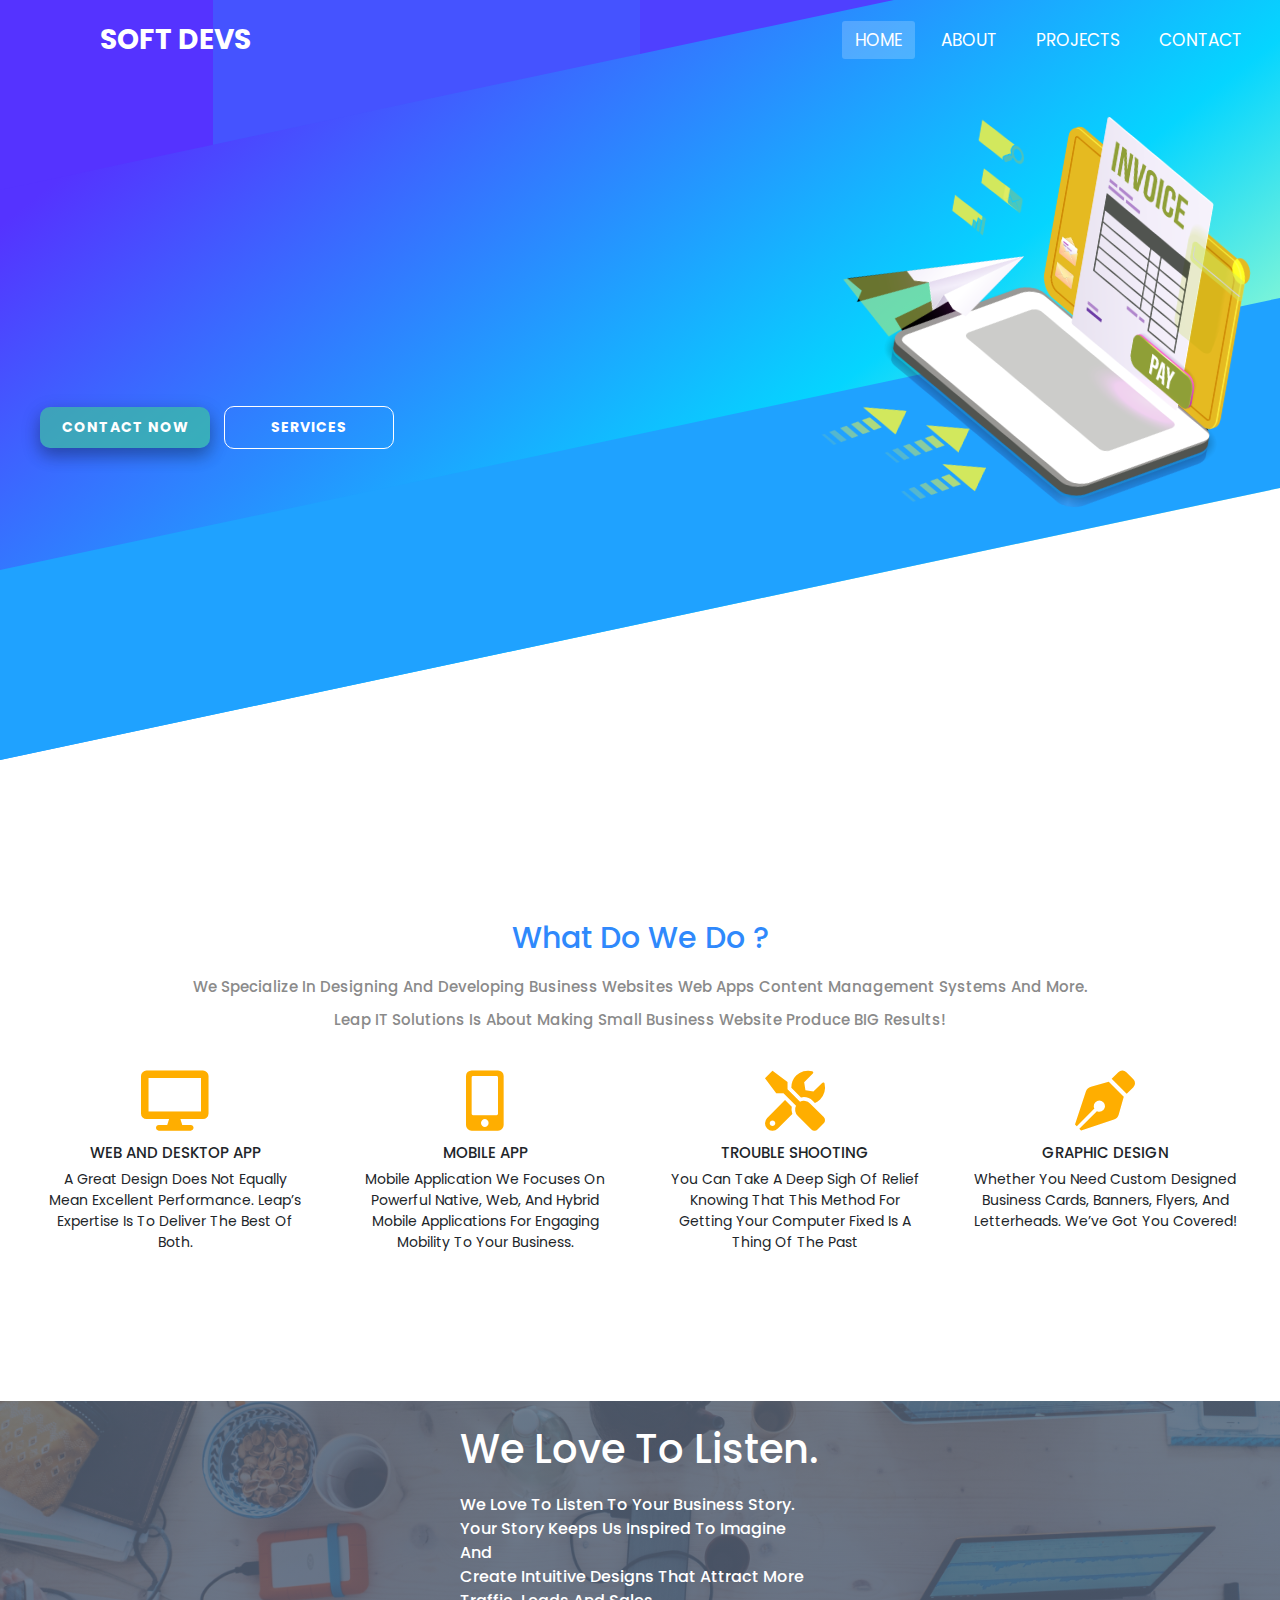
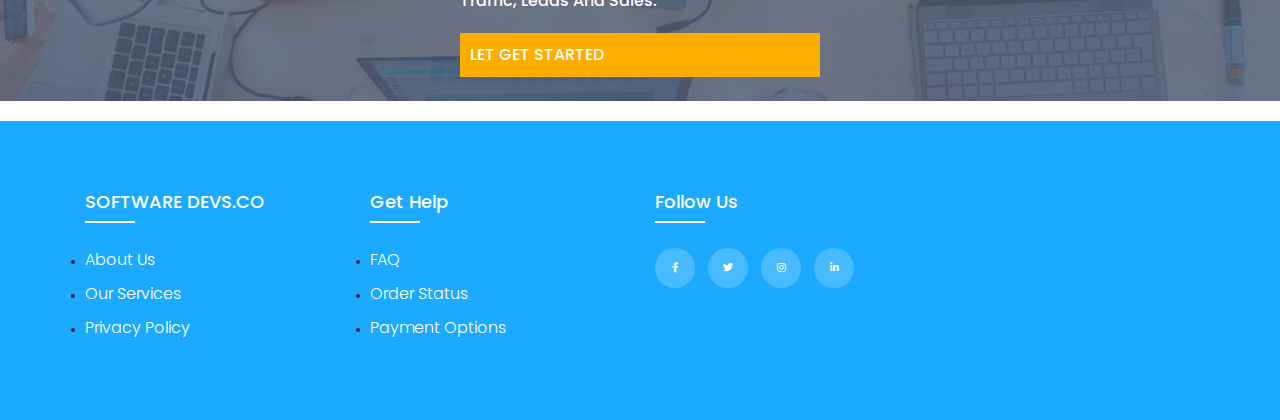
<file: index.html>
<!DOCTYPE html>
<html lang="en">
<head>
    <meta charset="UTF-8">
    <meta name="viewport" content="width=device-width, initial-scale=1.0">
    <meta http-equiv="X-UA-Compatible" content="ie=edge">
    <title>SOFTWARE DEVS</title>
    <link rel="stylesheet" href="./style/style.css">
    <link rel="stylesheet" href="https://cdnjs.cloudflare.com/ajax/libs/font-awesome/5.15.3/css/all.min.css"/>
     <link rel="stylesheet" href="https://maxcdn.bootstrapcdn.com/bootstrap/4.5.2/css/bootstrap.min.css">
  <script src="https://ajax.googleapis.com/ajax/libs/jquery/3.5.1/jquery.min.js"></script>
  <script src="https://cdnjs.cloudflare.com/ajax/libs/popper.js/1.16.0/umd/popper.min.js"></script>
  <script src="https://maxcdn.bootstrapcdn.com/bootstrap/4.5.2/js/bootstrap.min.js"></script>
</head>
<body>
    <nav>
        <input type="checkbox" id="check">
        <label for="check" class="checkbtn">
          <i class="fas fa-bars"></i>
        </label>
        <label class="logo">SOFT DEVS</label>
        <ul>
          <li><a class="active" href="./index.html">Home</a></li>
          <li><a href="./about.html">About</a></li>
          <li><a href="./projects.html">PROJECTS</a></li>
          <li><a href="./contact.html">Contact</a></li>
          
        </ul>
      </nav>
    

    <div class="block">
        <span></span>
        <span></span>
        <span></span>
        <span></span>
    </div>
    
    <div class="text">
        <div class="content-text">
        <h1>Interactive solutions for your business</h1>
        <p>We aspire to be the best Software developer <br> through technology leadership, innovation and success to our company.
        </p>
        <div class="button-area">
            <a href="#">Contact now</a>
            <a href="#">SERVICES</a>
        </div>
    </div>
    <div class="imgs">
        <img class="hero" src="./images/Untitled-2.png" alt="">
    </div>
   
</div>
    <div class="divider" style="height: 250px;"></div>
        <div class="section">
            <div class="section-content ">
                <h2 class=" title-fonts">What do we do ?</h2>
                <p class="small-fonts">We specialize in designing and developing  business websites web apps content management systems and more.</p>
                <p class="small-fonts">Leap IT Solutions is about making small business website produce BIG results!</p>
              </div>
            <div class="boxes">
                <div class="card card-size card-hover">
                    <i class="fas fa-desktop big-fonts"></i>
                    <div class="card-body">
                      <h4 class="card-title">WEB AND DESKTOP APP</h4>
                      <p class="card-text">
                        A great design does not equally mean excellent performance. Leap’s expertise is to deliver the best of both.
                      </p>
                    </div>
                  </div>
                  <div class="card card-size">
                    <i class="fas fa-mobile-alt big-fonts"></i>
                    <div class="card-body">
                      <h4 class="card-title">MOBILE APP</h4>
                      <p class="card-text">
                        Mobile Application we focuses on powerful native, web, and hybrid mobile applications for engaging mobility to your business. 
                      </p>
                    </div>
                  </div>
                  <div class="card card-size">
                    <i class="fas fa-tools big-fonts"></i>
                    <div class="card-body">
                      <h4 class="card-title">TROUBLE SHOOTING</h4>
                      <p class="card-text">
                      you can take a deep sigh of relief knowing that this method for getting your computer fixed is a thing of the past
                      </p>
                    </div>
                  </div>
                  <div class="card card-size">
                    <i class="fas fa-pen-nib big-fonts"></i>
                    <div class="card-body">
                      <h4 class="card-title">GRAPHIC DESIGN</h4>
                      <p class="card-text">
                        Whether you need custom designed business cards, banners, flyers, and letterheads. We’ve got you covered!
                    </div>
                  </div>
            </div>
        </div>
        <div class="divider" style="height: 100px;"></div>
        <div class="slider">
          <div class="slider-content">
            <h1 class="title-fonts slider-fonts">We love to listen.</h1>
            <p class="slider-small">We love to listen to your business story.<br>
              Your story keeps us inspired to imagine and <br> create intuitive designs
              that attract more traffic, leads and sales.</p>
              <p class="slider-small get-sart"><a style="text-decoration: none; color: rgb(255, 255, 255); background-color: transparent;" href="">LET GET STARTED</a></p>
          </div>

        </div>

        <footer class="footer">
          <div class="container">
            <div class="row">
              <div class="footer-col">
                <h4>SOFTWARE DEVS.CO</h4>
                <ul>
                  <li><a href="#">about us</a></li>
                  <li><a href="#">our services</a></li>
                  <li><a href="#">privacy policy</a></li>
                  
                </ul>
              </div>
              <div class="footer-col">
                <h4>get help</h4>
                <ul>
                  <li><a href="#">FAQ</a></li>
                  <li><a href="#">order status</a></li>
                  <li><a href="#">payment options</a></li>
                </ul>
              </div>
              
              <div class="footer-col">
                <h4>follow us</h4>
                <div class="social-links">
                  <a href="#"><i class="fab fa-facebook-f"></i></a>
                  <a href="#"><i class="fab fa-twitter"></i></a>
                  <a href="#"><i class="fab fa-instagram"></i></a>
                  <a href="#"><i class="fab fa-linkedin-in"></i></a>
                </div>
            
            </div>
          </div>
        </footer>
</body>
</html>
</file>
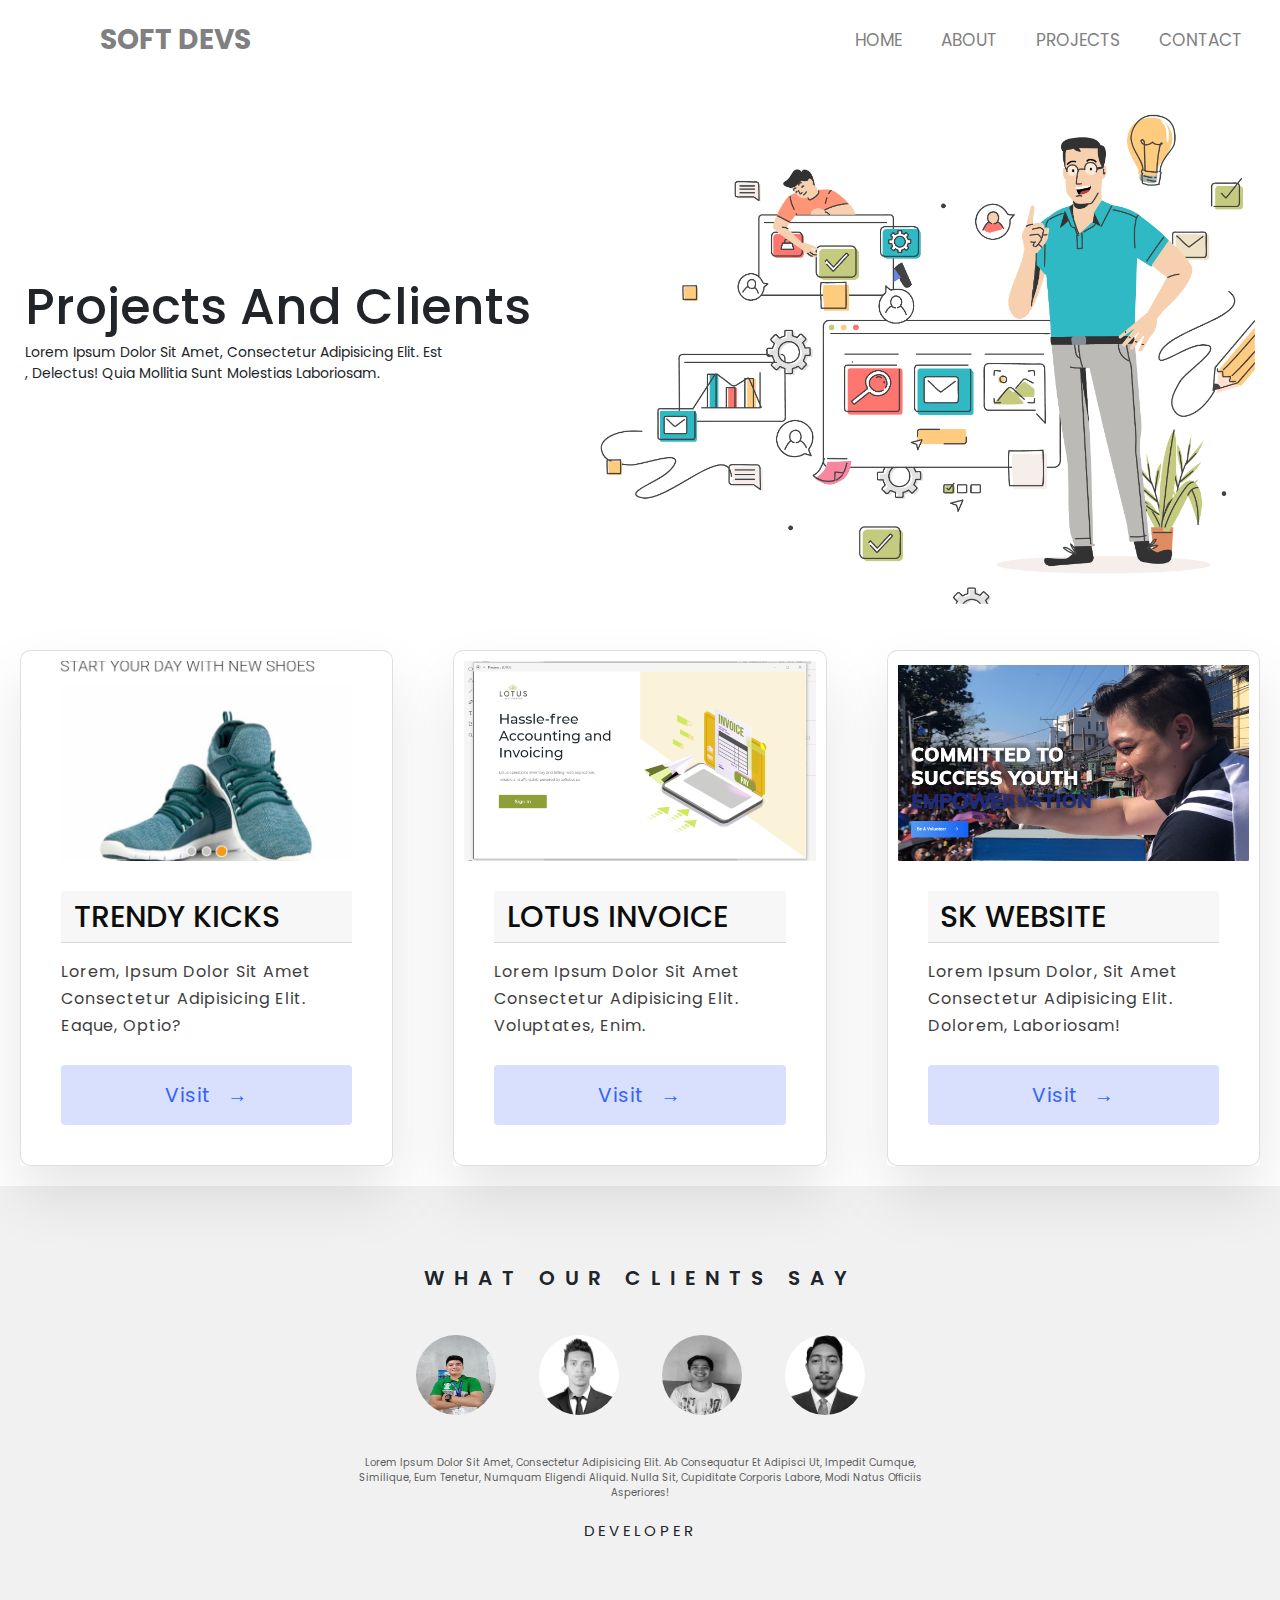
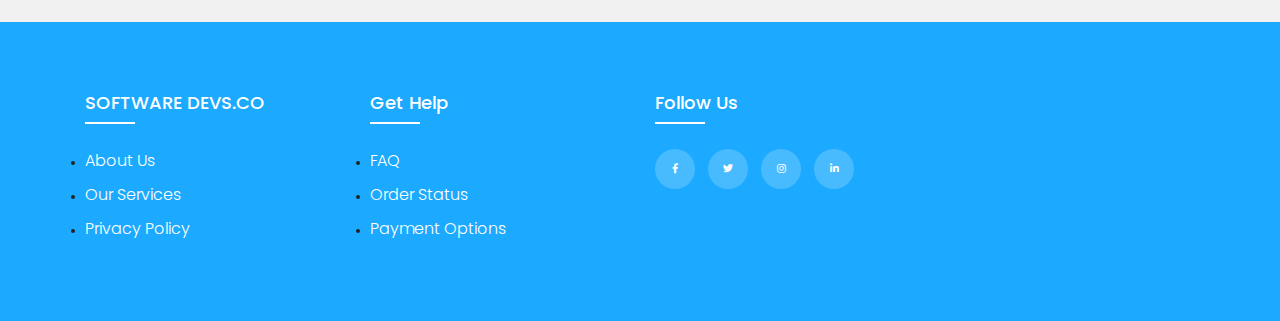
<file: projects.html>
<!DOCTYPE html>
<html lang="en">
<head>
    <meta charset="UTF-8">
    <meta http-equiv="X-UA-Compatible" content="IE=edge">
    <meta name="viewport" content="width=device-width, initial-scale=1.0">
  
    <link rel="stylesheet" href="https://cdnjs.cloudflare.com/ajax/libs/font-awesome/5.15.1/css/all.min.css">
    <link rel="stylesheet" href="https://maxcdn.bootstrapcdn.com/bootstrap/4.5.2/css/bootstrap.min.css">
    <script src="https://ajax.googleapis.com/ajax/libs/jquery/3.5.1/jquery.min.js"></script>
    <script src="https://cdnjs.cloudflare.com/ajax/libs/popper.js/1.16.0/umd/popper.min.js"></script>
    <script src="https://maxcdn.bootstrapcdn.com/bootstrap/4.5.2/js/bootstrap.min.js"></script>
    <link rel="stylesheet" href="./style/project.css">
    <link rel="stylesheet" href="./style/style.css">
    
    <title>SOFTWARE DEVS</title>
</head>
<body>


    <nav>
        <input type="checkbox" id="check">
        <label for="check" class="checkbtn">
          <i style="color: grey;" class="fas fa-bars"></i>
        </label>
        <label style="color: grey;" class="logo">SOFT DEVS</label>
        <ul>
          <li><a style="color: grey;"  href="./index.html">Home</a></li>
          <li><a  style="color: grey;"href="./about.html">About</a></li>
          <li><a  style="color: grey;"class="active" href="./projects.html">PROJECTS</a></li>
          <li><a style="color: grey;" href="./contact.html">Contact</a></li>
          
        </ul>
      </nav>

   <div class="heroes">
       <div class="heroes-content">
          <h1>Projects and clients</h1>
          <p>Lorem ipsum dolor sit amet, consectetur adipisicing elit. Est <br> , delectus! Quia mollitia sunt molestias laboriosam.</p>
       </div>
       <div class="images">
           <img src="./images/banner.png" alt="">
       </div>
   </div>
    
    
    <div class="flex-con">
    <div class="grid">
        <div class="grid-item">
          <div class="card">
            <img class="card-img" src="./images/180079503_516446762681737_8726454735659204497_n.jpg" alt="Rome" />
            <div class="card-content">
              <h1 class="card-header">TRENDY KICKS</h1>
              <p class="card-text">
                Lorem, ipsum dolor sit amet consectetur adipisicing elit. Eaque, optio?
              </p>
              <button class="card-btn">Visit <span>&rarr;</span></button>
            </div>
          </div>
        </div>
        <div class="grid-item">
          <div class="card">
            <img
              class="card-img"
              src="./images/11.06.2021_03.15.51_REC.png"
              alt="Grand Canyon"
            />
            <div class="card-content">
              <h1 class="card-header">LOTUS INVOICE</h1>
              <p class="card-text">
               Lorem ipsum dolor sit amet consectetur adipisicing elit. Voluptates, enim.
              </p>
              <button class="card-btn">Visit <span>&rarr;</span></button>
            </div>
          </div>
        </div>
        <div class="grid-item">
          <div class="card">
            <img class="card-img" src="./images/20.05.2021_22.17.19_REC.png" alt="Maldives" />
            <div class="card-content">
              <h1 class="card-header">SK WEBSITE</h1>
              <p class="card-text">
                Lorem ipsum dolor, sit amet consectetur adipisicing elit. Dolorem, laboriosam!
              </p>
              <button class="card-btn">Visit <span>&rarr;</span></button>
            </div>
          </div>
        </div>
      </div>
    </div>


    <div class="testimonial-section">
        <div class="inner-width">
          <h1>What Our Clients Say</h1>
          <div class="testimonial-pics">
            <img src="./images/ralph.jpg" alt="test-1" class="active">
            <img src="./images/RONS.png" alt="test-2">
            <img src="./images/aralan.jpg" alt="test-3">
            <img src="./images/cusap.jpg" alt="test-4">
          </div>
  
          <div class="testimonial-contents">
            <div class="testimonial active" id="test-1">
              <p>Lorem ipsum dolor sit amet, consectetur adipisicing elit. Ab consequatur et adipisci ut, impedit cumque, similique, eum tenetur, numquam eligendi aliquid. Nulla sit, cupiditate corporis labore, modi natus officiis asperiores!</p>
              <span class="description">  Developer</span>
            </div>
  
            <div class="testimonial" id="test-2">
              <p>Lorem ipsum dolor sit amet, consectetur adipisicing elimet, consectetur adipisicing eli t. Ab consequatur et adipisci ut, impedit cumque, similique, eum tenetur, numquam eligendi aliquid. Nulla sit, cupiditate corporis labore, modi natus officiis asperiores!</p>
              <span class="description"> Developer</span>
            </div>
  
            <div class="testimonial" id="test-3">
              <p>Lorem  similique, eum tenetur, numquam eligendi aliquid. Nulla sit, cupiditate corporis labore, modi natus officiis asperiores!</p>
              <span class="description">Developer</span>
            </div>
  
            <div class="testimonial" id="test-4">
              <p>Lorem ipsum dolorng elit. Ab consequatur et adipisci ut, impedit cumque, similique, eum tenetur, numquam eligendi aliquid. Nulla sit, cupiditate corporis labore, modi natus officiis asperiores!</p>
              <span class="description"> Developer</span>
            </div>
          </div>
        </div>
      </div>
      <footer class="footer">
        <div class="container">
          <div class="row">
            <div class="footer-col">
              <h4>SOFTWARE DEVS.CO</h4>
              <ul>
                <li><a href="#">about us</a></li>
                <li><a href="#">our services</a></li>
                <li><a href="#">privacy policy</a></li>
                
              </ul>
            </div>
            <div class="footer-col">
              <h4>get help</h4>
              <ul>
                <li><a href="#">FAQ</a></li>
                <li><a href="#">order status</a></li>
                <li><a href="#">payment options</a></li>
              </ul>
            </div>
            
            <div class="footer-col">
              <h4>follow us</h4>
              <div class="social-links">
                <a href="#"><i class="fab fa-facebook-f"></i></a>
                <a href="#"><i class="fab fa-twitter"></i></a>
                <a href="#"><i class="fab fa-instagram"></i></a>
                <a href="#"><i class="fab fa-linkedin-in"></i></a>
              </div>
          
          </div>
        </div>
      </footer>
      
      <script type="text/javascript">
        $('.testimonial-pics img').click(function(){
          $(".testimonial-pics img").removeClass("active");
          $(this).addClass("active");
  
          $(".testimonial").removeClass("active");
          $("#"+$(this).attr("alt")).addClass("active");
        });
      </script>
  
</body>
</html>
</file>
<file: style/style.css>
@import url('https://fonts.googleapis.com/css2?family=Poppins:ital,wght@0,200;0,300;0,400;0,500;1,100;1,200;1,300;1,400;1,500&display=swap');

:root{
  --color:#1BAAFF;
}

*{
  font-family: 'Poppins', sans-serif;
  margin:0; 
  padding:0;
  box-sizing: border-box;
  text-transform: capitalize;
  transition: all .2s linear;
  text-decoration: none;

}

html{
  font-size: 62.5%;
  scroll-behavior: smooth;
  overflow-x: hidden;
}



.heading{
  margin:2rem;
  padding-top: 6rem;
  display: inline-block;
  font-size: 3.5rem;
  color:var(--color);
  position: relative;
  letter-spacing: .2rem;
}

.heading::before, .heading::after{
  content: '';
  position: absolute;
  height: 2.5rem;
  width: 2.5rem;
  border-top:.4rem solid var(--color);
  border-left:.4rem solid var(--color);
}

.heading::before{
  top:5.8rem; left: -2rem;
}

.heading::after{
  bottom:-.5rem; right: -2rem;
  transform: rotate(180deg);
}

.btn{
  outline: none;
  border: none;
  border-radius:10px;
  background: var(--color);
  color:#fff;
  cursor: pointer;
  height:4rem;
  width: 200px;
  font-size: 1.7rem;
  box-shadow: 0 .2rem .5rem rgba(0,0,0,.3);
  text-transform: uppercase;
  text-align: center;
  margin: 0 3rem;
}

.btn:hover{
  opacity: .8;
}



section h1{
  font-size: 3rem;
  color: #fff;
  letter-spacing: 10px;
}

.font-size{
  font-size: 1.6rem;
  font-family: 'Poppins';
 padding: 1rem;
 color: rgb(80, 80, 80);
 
}
.background{
  background-color: none !important;
}
.big{
  font-size:3rem ;
  margin: 1rem;
  color:grey;
}



.home{
  min-height:100vh;
  width: 100vw;
  background-position: center;

background-image: linear-gradient(160deg, #0094e983 0%, #80d0c775 100%), url("/images/softdevs.jpg");
  background-attachment: fixed;
  display: flex;
  align-items: center;
  justify-content: center;
  flex-flow: column;
  text-align: center;
  padding:0 1rem;
  position: relative;
  overflow: hidden !important;
  background-repeat: no-repeat;
  background-size: cover;
  clip-path: circle(180vh at 80% -80vh);
}

.home .banner{
  color:#fff;
  font-size: 5rem;
  text-shadow: 0 .3rem .5rem rgba(0,0,0,.3);
  animation-name: texts;
  animation-duration: 2s;
}


.home .slogan{
  color:#eee;
  font-size: 2.5rem;
  font-weight: 400;
  animation-name: texts;
  animation-duration: 2s;
}

.home button{
  height: 4rem;
  width: 18rem;
  background:#fff;
  color: #444;
  cursor: pointer;
  border:none;
  outline: none;
  margin-top: 1rem;
  font-size: 2rem;
  font-weight: 400;
  box-shadow: 0 .3rem .5rem rgba(0,0,0,.3);
}

.home button:hover{
  letter-spacing: .1rem;
}



.home .fa-cog{
  position: absolute;
  font-size: 30rem;
  opacity: .15;
  color:#fff;
  animation: rotate 10s linear infinite;
}

.home .nut1{
  top:10%; left: -15rem;
}

.home .nut2{
  bottom:23%; right: -13rem;
  animation-direction: reverse;
}
.home .nut1{
  top:10%; left: -18rem;
}

.home .nut2{
  bottom:23%; right: -13rem;
  animation-direction: reverse;
}
.home .nut1{
  top:10%; left: -15rem;
}

.home .nut2{
  bottom:23%; right: -13rem;
  animation-direction: reverse;
}

@keyframes rotate{
  100%{
    transform: rotate(360deg);
    color: #00ff00;
  }
}
@keyframes texts {
  0%{
      opacity: 0;
      transform: scale(0);
  
  }
  50%{
      opacity: 0.5;
  }
  100%{
      opacity: 1;
      transform: scale(1);
  }
}

.about{
  min-height: 100vh;
  width: 80vw;
  text-align: center;
  position: relative;
  overflow: hidden;

}

.serve{
  display: flex;
  align-items: center;
  justify-content: center;
  padding:0 4rem;
  margin: 3rem 0;
  max-width: 100%;
  text-align: center;
}

.content{
  flex: 1;
  flex-basis: 400px;
  margin: 2rem;
}
.content p{
  margin-bottom: 4rem;
}

.image{
  flex: 1;
  flex-basis: 400px;
 
}
.image img{
  border-radius: 10px;
}

.service{
  width: 100vw;
  text-align: center;
}



.team{
  min-height: 100vh;
  width:100vw;
  text-align: center;
  background-color: #222;;
}

.team .heading{
  color:#fff;
}

.team .heading::before, .team .heading::after{
  border-color:#fff;
}

.team .row{
  display: flex;
  align-items: center;
  justify-content: center;
  flex-wrap: wrap;
}

.team .row .card{
  height:35rem;
  width:25rem;
  background:#fff;
  text-align: center;
  margin:7rem 2rem;
  position: relative;
  overflow: hidden;
  -webkit-box-reflect: below .2rem linear-gradient(transparent 70%, #0004);
}

.team .row .card .image{
  margin:1rem 0;
  padding-top: 4rem;
}

.team .row .card .image img{
  height:13rem;
  width:13rem;
  border-radius: 50%;
  border:.5rem solid #fff;
  box-shadow: 0 0 .5rem rgba(0,0,0,.3);
  object-fit: cover;
}

.team .row .card .info h3{
  font-size: 2rem;
  color:#333;
}

.team .row .card .info span{
  font-size: 1.8rem;
  color:var(--color);
}

.team .row .card .info .icons a{
  margin-top: 4rem;
  padding:0 1rem;
  font-size: 2rem;
  color:#333;
}

.team .row .card .info .icons a:hover{
  color:var(--color);
}

.team .row .card::before, .team .row .card::after{
  content: '';
  position: absolute;
  border-radius: 50%;
  height:15rem;
  width:15rem;
  z-index: -1;
}

.team .row .card::before{
  background:var(--color);
  top:-3rem; right: -4rem;
}

.team .row .card::after{
  background:#ccc;
  bottom:-3rem; left: -4rem;
}




@media (max-width:540px) {
  .text .imgs img{
    width: 250px;
    margin: 2rem;
    
  }
  .text .content-text h1{
    margin-top: 7rem;
    font-size: 30px;
  }
  .text .content-text {
    text-align: center;
  }
  .text .content-text p{
    font-size: 17px;
  }
  .button-area a{
    padding: 8px;
  }
  .hero .hero-content h1{
    font-size: 4rem;
    margin-top:8rem;
  }
 
}



@media (max-width:768px){

  html{
    font-size: 50%;
  }

  .header .fa-bars{
    display: block;
  }

  .header .navbar{
    position: fixed;
    top:-120%; left: 0;
    height: auto;
    width: 100%;
    background-color: #fff;
    z-index: 1000;
    border-top: .1rem solid rgba(0,0,0,.3);
  }

  .header .navbar ul{
    height: 100%;
    width: 100%;
    flex-flow: column;
  }

  .header .navbar ul li{
    margin:1rem 0;
  }

  .header .navbar ul li a{
    color: #444;
    font-size: 2.4rem;
  }

  .header .fa-times{
    transform: rotate(180deg);
  }

  .header .nav-toggle{
    top:5.8rem;
  }

  .home .banner{
    font-size: 4rem;
  }

  .home .slogan{
    font-size: 1.7rem;
  }

  .about .row{
    flex-flow: column-reverse;
    padding:0 2rem;
  }

}

@media (max-width:550px){
  .footer{
    flex-flow: column;
  }
  .footer h1{
    text-align: center;
  }
  .footer .icons{
    padding:2rem 0;
  }
}


.navigation {
    padding-top: 30px;
    padding-bottom: 30px;
    position: absolute;
    top: 0;
    width: 100%;
    z-index:1;
}

.navbar-right {
    float: right;
    padding-right: 20%;
}

.navbar-right a {
    text-decoration: none;
    padding:30px;
    color: #fff;
    font-family: Arial;
    font-weight: 500;
}

.navbar-right a:hover {
    text-decoration: underline;
}

.navbar-logo {
    padding-left: 20%;
    font-family: Arial;
    font-size: 30px;
    font-weight: bold;
    text-decoration: none;
    color: #fff;
}

.block {
    width: 100%;
    height: 760px;
    background: linear-gradient(150deg, #53f 15%, #05d5ff 70%, #a6ffcb 94%);
    transform: skewY(-12deg);
    transform-origin: 0;
    position: absolute;
    top: 0;
    margin: 0;
   
}


.block span {
    height: 190px;
    position: absolute;
}

.block span:nth-child(1) {
    width: 33.3%;
    width: calc(100% / 3);
    left: -16.66666%;
    left: calc(calc(calc(100% /3) / 2) * -1);
    background: #53f;
    animation: up 1s;
    animation-delay: 0.6s;
    animation-fill-mode: forwards;
}

.block span:nth-child(2) {
    width: 33.33333%;
    width: calc(100% / 3);
    top: 0;
    left: 16.66666%;
    left: calc(calc(100% / 3) / 2);
    right: auto;
    background: #4553ff;
    animation: up 1s;
    animation-delay: 0.6s;
    animation-fill-mode: forwards;
}

.block span:nth-child(3) {
    width: 33.33333%;
    width: calc(100% /3);
    left: 49.99999%;
    left: calc(calc(calc(100% /3) / 2) + calc(100% / 3));
    bottom: auto;
    background: #4f40ff;
    animation: up 1s;
    animation-delay: 0.6s;
    animation-fill-mode: forwards;
}

.block span:nth-child(4) {
    width: 33.33333%;
    width: calc(100% / 1);
    bottom: 0;
    background: #1fa2ff;
    
}

.text {
   
    height:70vh;
    display: flex;
    padding: 4rem;
    flex-direction: center;
    justify-content: center;
    color: #fff;
    max-width: 100%;
    align-items: center;
    width: 100vw;
    flex-wrap: wrap;
    margin:0 auto;
  
}
.content-text{
  flex: 2;
}
.imgs img{
  flex:1;
  width:400px;
  position: relative;
  z-index: 9999;
  max-width: 100%;
  transform: rotate(10deg);
  animation: up 1s;
    animation-delay: 0.2s;
    animation-fill-mode: forwards;
}

.text h1 {
  margin-top: 5rem;
    font-size: 40px;
    opacity: 0;
    animation: fadein 1s;
    animation-delay: 0.2s;
    animation-fill-mode: forwards;
}

.text p {
    color: #d9fcff;
    font-size: 20px;
    
    font-size: 17px;
    line-height: 28px;
    opacity: 0;
    animation: fadein 1s;
    animation-delay: 0.8s;
    animation-fill-mode: forwards;
}

.button-area {
    position: relative;
    display: flex;
    flex-direction: row;
    justify-content:flex-start;

    align-items: center;
  
    
}

.button-area a {
    padding: 10px;
    width: 170px;
    background: #3ecf8e99;
    border-radius: 10px;
    font-size: 1.4rem;
    margin: 4em 1em 0 0;
    color: #fff;
    text-decoration: none;
    text-align: center;
    text-transform: uppercase;
    font-weight: bold;
    letter-spacing: 1px;
    box-shadow: 0 8px 16px 0 rgba(0,0,0,0.2), 0 6px 20px 0 rgba(0, 0, 0, 0.19);
    text-decoration: none !important;
}
.button-area a:nth-child(2){
  background: transparent !important;
  border: 1px solid #fff;
  outline: none;
  box-shadow: none;
}




@keyframes fadein {
    0% {
        opacity: 0;
    }

    100% {
        opacity: 1;
    }
}

@keyframes right {
  0% {
      opacity: 0;
      transform: translateY(39);
  }

  100% {
      opacity: 1;
      transform: translateY(0);
  }
}


@keyframes up {
    0% {
        transform: translateX(100px) rotate(10deg);
        opacity: 0;
    }
    100% {
        transform: translateX(0) rotate(10deg);
        opacity: 1;
    }
}


.section{
  display: flex;
  align-items: center;
  justify-content: center;
  flex-wrap: wrap;
  max-width: 100%;
}
.section .section-content{
 flex-basis:auto;
 margin: 2rem;
 text-align: center;

  
}
.card-size{
  width: 310px;
  height: 220px;
  text-align: center;
  border: none !important;
  outline: none !important;
  font-size: 1.4rem;
  font-family: 'poppins' sans-serif;
}
.section .boxes{
  flex-basis: auto;
  display: flex;
  align-items: center;
  justify-content: center;
  flex-wrap: wrap;
}
.big-fonts{
  font-size: 6rem;
  color: rgb(255, 174, 0);
  font-weight: 500;
}
.small-fonts{
  font-size: 1.5rem;
  color: rgb(138, 138, 138);
  font-weight: 500;
}
.title-fonts{
  color: #2f89fc;
  font-size: 3rem;
  margin: 2rem;
  text-align: center;
 
}
.slider-fonts{
  color: rgb(255, 255, 255);
  font-size: 4rem;
  margin: 2rem;
  text-align: left;
  
}
.slider-small{
  font-size: 1.6rem;
  color: rgb(255, 255, 255);
  font-weight: 500;
  margin: 2rem;
  text-align: left;
}
.get-sart{
  background-color:rgb(255, 174, 0) ;
  padding: 1rem;
  text-decoration: none;
}

.slider{
  width: 100vw;
  background-image: linear-gradient(180deg, rgba(82, 95, 116, 0.781) 0%, rgba(77, 90, 114, 0.8) 100%), url(/images/laptop.jpg);
  height: 300px;
  text-align: left;
  max-width: 100%;
  margin: 2rem 0;
  background-position: center;
  background-size: cover;
  background-repeat: no-repeat;
  display: flex;
}
.slider-content{
  width: 400px;
  margin:Auto;
}

.card{
  border-radius: 10px;
  padding: 1rem;
}
.card:hover{
  color: #fff;
  transform: translateY(-12px);
  transition:all 0.4s ease;
  background: #18b0e2;
}
nav{
  background: transparent;
  height: 80px;
  width: 100%;
  position: absolute;
  z-index: 99999999999;
}
label.logo{
  color: white;
  font-size: 28px;
  line-height: 80px;
  padding: 0 100px;
  font-weight: bold;
}
nav ul{
  float: right;
  margin-right: 20px;
}
nav ul li{
  display: inline-block;
  line-height: 80px;
  margin: 0 5px;
}
nav ul li a{
  color: white;
  font-size: 17px;
  padding: 7px 13px;
  border-radius: 3px;
  text-transform: uppercase;
  text-decoration: none !important;
}
a.active,a:hover{
  background: #feffff34;
  transition: .5s;
  text-decoration: none;
}
.checkbtn{
  font-size: 30px;
  color: white;
  float: right;
  line-height: 80px;
  margin-right: 40px;
  cursor: pointer;
  display: none;
}
#check{
  display: none;
}
@media (max-width: 952px){
  label.logo{
    font-size: 30px;
    padding-left: 50px;
  }
  nav ul li a{
    font-size: 16px;
  }
}
@media (max-width: 858px){
  .checkbtn{
    display: block;
  }
  ul{
    position: fixed;
    width: 100%;
    height: 100vh;
    background: #26282b;
    top: 80px;
    left: -100%;
    text-align: center;
    transition: all .5s;
  }
  nav ul li{
    display: block;
    margin: 50px 0;
    line-height: 30px;
  }
  nav ul li a{
    font-size: 20px;
  }
  a:hover,a.active{
    background: none;
    color: #0082e6;
  }
  #check:checked ~ ul{
    left: 0;
  }
  label.logo{
    font-size: 20px;
  }
  .divider{
    height:300px !important;
  }
}

.footer{
	background-color: #1BAAFF;
    padding: 70px 0;
}
.footer-col{
   width: 25%;
   padding: 0 15px;
}
.footer-col h4{
	font-size: 18px;
	color: #ffffff;
	text-transform: capitalize;
	margin-bottom: 35px;
	font-weight: 500;
	position: relative;
}
.footer-col h4::before{
	content: '';
	position: absolute;
	left:0;
	bottom: -10px;
	background-color: #ffffff;
	height: 2px;
	box-sizing: border-box;
	width: 50px;
}
.footer-col ul li:not(:last-child){
	margin-bottom: 10px;
}
.footer-col ul li a{
	font-size: 16px;
	text-transform: capitalize;
	
	font-weight: 300;
	color: #ffffff;
	display: block;
	transition: all 0.3s ease;
 
}
.footer-col ul li a:hover{
	color: #ffffff;
	padding-left: 8px;
}
.footer-col .social-links a{
	display: inline-block;
	height: 40px;
	width: 40px;
	background-color: rgba(255, 254, 254, 0.2);
	margin:0 10px 10px 0;
	text-align: center;
	line-height: 40px;
	border-radius: 50%;
	color: #ffffff;
	transition: all 0.5s ease;
}
.footer-col .social-links a:hover{
	color: #24262b;
	background-color: #ffffff;
}

/*responsive*/
@media(max-width: 767px){
  .footer-col{
    width: 50%;
    margin-bottom: 30px;
}
}
@media(max-width: 574px){
  .footer-col{
    width: 100%;
}
}
</file>
<file: style/project.css>
*{
    padding: 0;
    margin: 0;
    box-sizing: border-box;
  
}

html{
    
}
.flex-con{
    display: flex;
    align-items: center;
    justify-content: center;
    padding: 2rem;
    
  }
  .grid {
    display: grid;
    width: 100%;
    grid-gap: 6rem;
    grid-template-columns: repeat(auto-fit, minmax(30rem, 1fr));
    align-items: start;
  }
  
  .grid-item {
    background-color: #fff;
    border-radius: 0.4rem;
    overflow: hidden;
    box-shadow: 0 3rem 6rem rgba(0, 0, 0, 0.1);
    cursor: pointer;
    transition: 0.2s;
  }
  
  .grid-item:hover {
    transform: translateY(-0.5%);
    box-shadow: 0 4rem 8rem rgba(0, 0, 0, 0.5);
  }
  
  .card-img {
    display: block;
    width: 100%;
    height: 20rem;
    object-fit: cover;
  }
  
  .card-content {
    padding: 3rem;
  }
  
  .card-header {
    font-size: 3rem;
    font-weight: 500;
    color: #0d0d0d;
    margin-bottom: 1.5rem;
  }
  
  .card-text {
    font-size: 1.6rem;
    letter-spacing: 0.1rem;
    line-height: 1.7;
    color: #3d3d3d;
    margin-bottom: 2.5rem;
  }
  
  .card-btn {
    display: block;
    width: 100%;
    padding: 1.5rem;
    font-size: 2rem;
    text-align: center;
    color: #3363ff;
    background-color: #d8e0fd;
    border: none;
    border-radius: 0.4rem;
    transition: 0.2s;
    cursor: pointer;
    letter-spacing: 0.1rem;
  }
  
  .card-btn span {
    margin-left: 1rem;
    transition: 0.2s;
  }
  
  .card-btn:hover,
  .card-btn:active {
    background-color: #c2cffc;
  }
  
  .card-btn:hover span,
  .card-btn:active span {
    margin-left: 1.5rem;
  }
  
  @media only screen and (max-width: 60em) {
    body {
      padding: 3rem;
    }
  
    .grid {
      grid-gap: 3rem;
    }
  }
  
  .slide-show{
    height: 60vh;
    max-width: 100%;
    width: 100%;
    margin: 0;
    padding: 0;
    box-sizing: border-box;
  
  }
  
  .max{
    
    height: 50vh;
    margin:auto;
    width: 100%;
  
  }
  .max img{
  
    height: 80vh;
    width: 100%;
    object-fit: cover;
   
   
  }
  
  .heroes{
    display: flex;
    align-items: center;
    justify-content: space-evenly;
    height: 70vh;
    width: 100%;
    max-width: 100%;
    flex-wrap: wrap;
  }
  .images img{
  
    width: 700px;
    max-width: 100%;
  }
  .heroes-content{
    
    align-self: center;
    
    
  }
  .heroes-content h1{
   font-size: 5rem;
   margin-top: 4rem;
  }
  .heroes-content p{
    font-size: 1.4rem;
  }
  
  
  .testimonial-section{
    background: #f1f1f1;
    padding: 80px 0;
    text-align: center;
  }
  
  .inner-width{
    max-width: 100%;
   width: 100%;
    padding: 0 20px;
  }
  
  .testimonial-section h1{
    font-weight: 600;
    letter-spacing: 10px;
    text-transform: uppercase;
    font-size: 20px;
    font-family: 'poppins', sans-serif;
  }
  
  .testimonial-pics{
    padding: 40px 0;
  }
  
  .testimonial-pics img{
    width: 80px;
    height: 80px;
    border-radius: 50%;
    margin: 0 20px;
    filter: grayscale(100%);
    transition: .3s;
    cursor: pointer;
  }
  
  .testimonial-pics img:hover, .testimonial-pics img.active{
    filter: none;
  }
  
  
  .testimonial-contents{
    max-width: 600px;
    margin: auto;
  }
  
  .testimonial{
    display: none;
  }
  
  .testimonial.active{
    display: block;
  }
  
  .testimonial p{
    font-size: 1rem;
    color: #5c5c5c;
    margin-bottom: 20px;
  }
  
  .testimonial .description{
    text-transform: uppercase;
    letter-spacing: 4px;
    font-size: 15px;
  }
</file>
